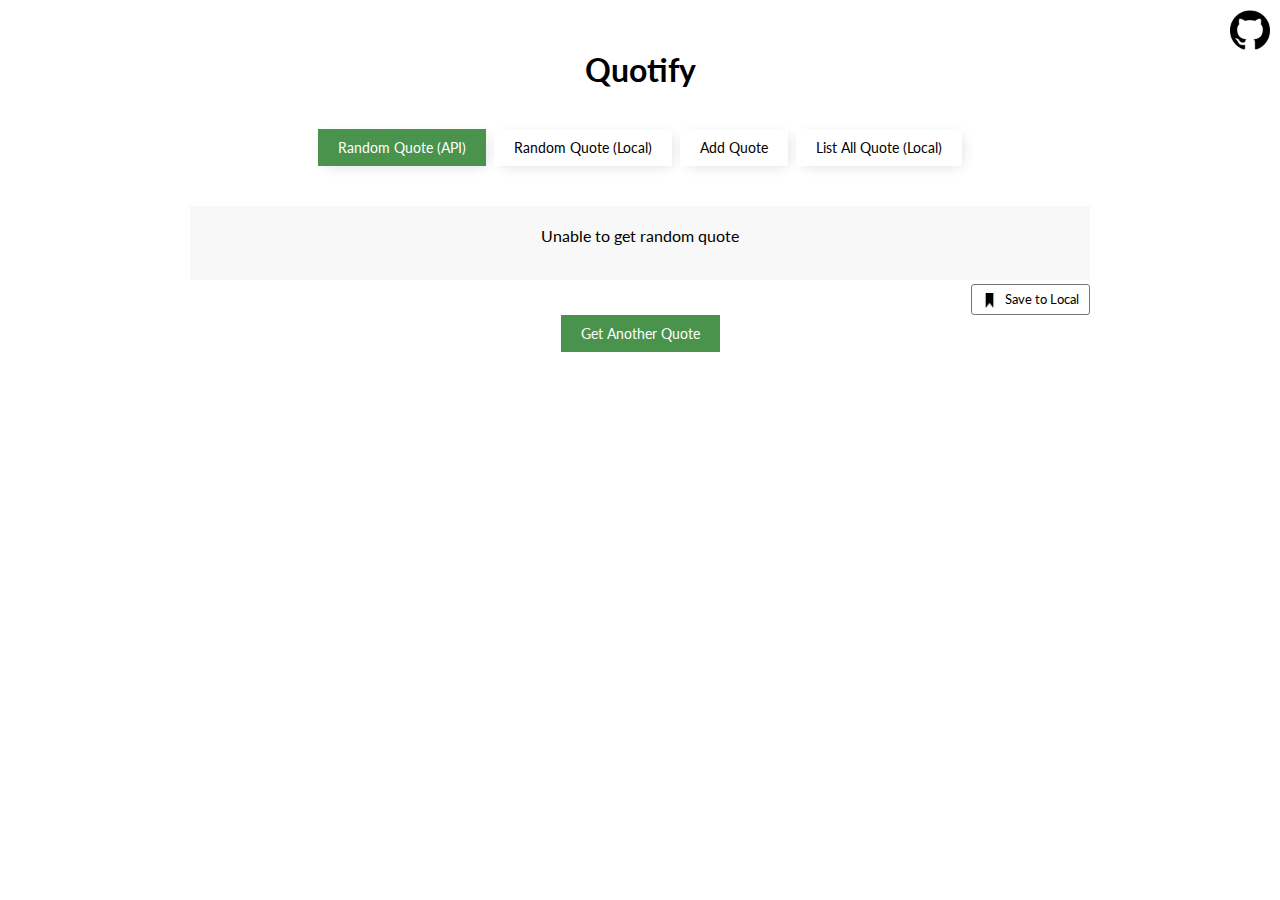
<file: quotify/index.html>
<!DOCTYPE html>
<html>
<head>
	<title>Random Quote - API</title>
	<meta charset="UTF-8">
    <meta name="viewport" content="width=device-width, initial-scale=1, shrink-to-fit=no">
	<link href="https://fonts.googleapis.com/css?family=Lato:400,700,900" rel="stylesheet">
	<link rel="stylesheet" href="style.css">
</head>
<body class="randomApiQuotes">

	<h1>Quotify</h1>

	<a href="https://github.com/baantyy/quotify" target="_blank" class="github" title="Github">
		<img src="github-logo.png">
	</a>

	<ul class="links">
		<li><a class="active" href="index.html">Random Quote (API)</a></li>
		<li><a href="random-local-quote.html">Random Quote (Local)</a></li>
		<li><a href="add-quote.html">Add Quote</a></li>
		<li><a href="all-local-quotes.html">List All Quote (Local)</a></li>
	</ul>

	<div class="quoteList">
		<div class="quoteItem">
			<p class="quote" id="quote"></p>
			<p class="author" id="author"></p>
			<img id="imgLoader" src="img_loader.gif">			
			<a href="" class="saveToLocal" id="saveToLocal">
				<img src="tag.png"> <span id="saveToLocalText">Save to Local</span>
			</a>
		</div>
	</div>
	
	<div class="btnGroup">
		<button class="getQuote" id="randomQuoteBtn">Get Another Quote</button>
	</div>

	<script src="script.js"></script>

</body>
</html>
</file>
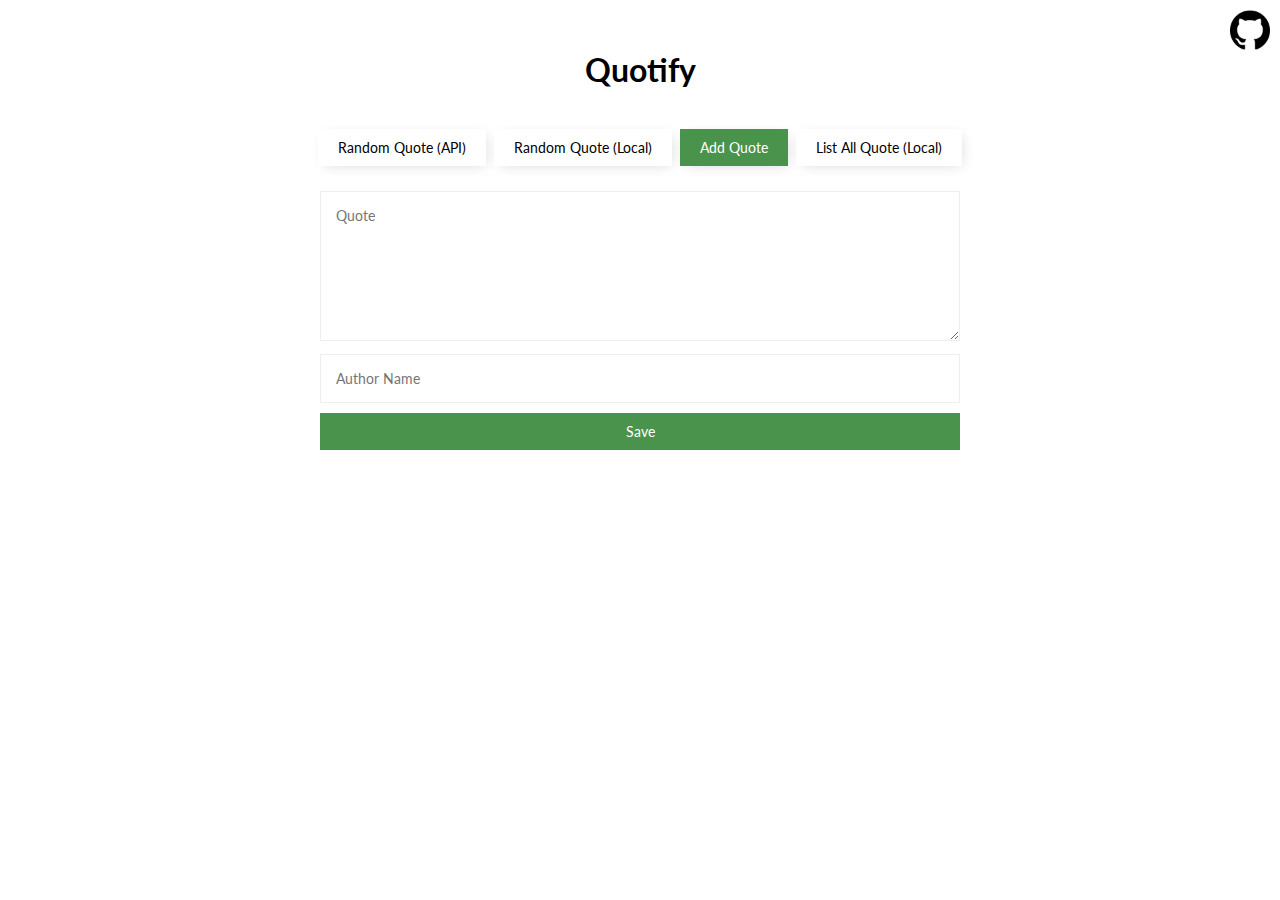
<file: quotify/add-quote.html>
<!DOCTYPE html>
<html>
<head>
	<title>Add Quote</title>
	<meta charset="UTF-8">
    <meta name="viewport" content="width=device-width, initial-scale=1, shrink-to-fit=no">
	<link href="https://fonts.googleapis.com/css?family=Lato:400,700,900" rel="stylesheet">
	<link rel="stylesheet" href="style.css">
</head>
<body class="addQuote">

	<h1>Quotify</h1>

	<a href="https://github.com/baantyy/quotify" target="_blank" class="github" title="Github">
		<img src="github-logo.png">
	</a>

	<ul class="links">
		<li><a href="index.html">Random Quote (API)</a></li>
		<li><a href="random-local-quote.html">Random Quote (Local)</a></li>
		<li><a class="active" href="add-quote.html">Add Quote</a></li>
		<li><a href="all-local-quotes.html">List All Quote (Local)</a></li>
	</ul>

	<form class="quoteForm" id="quoteForm">
		<textarea placeholder="Quote" id="quote"></textarea>
		<p class="status d-none" id="quoteError"></p>

		<input type="text" placeholder="Author Name" id="author">
		<p class="status d-none" id="authorError"></p>

		<button class="getQuote" id="saveQuoteBtn">Save</button>
		<p class="status d-none" id="formStatus"></p>
	</form>

	<script src="script.js"></script>

</body>
</html>
</file>
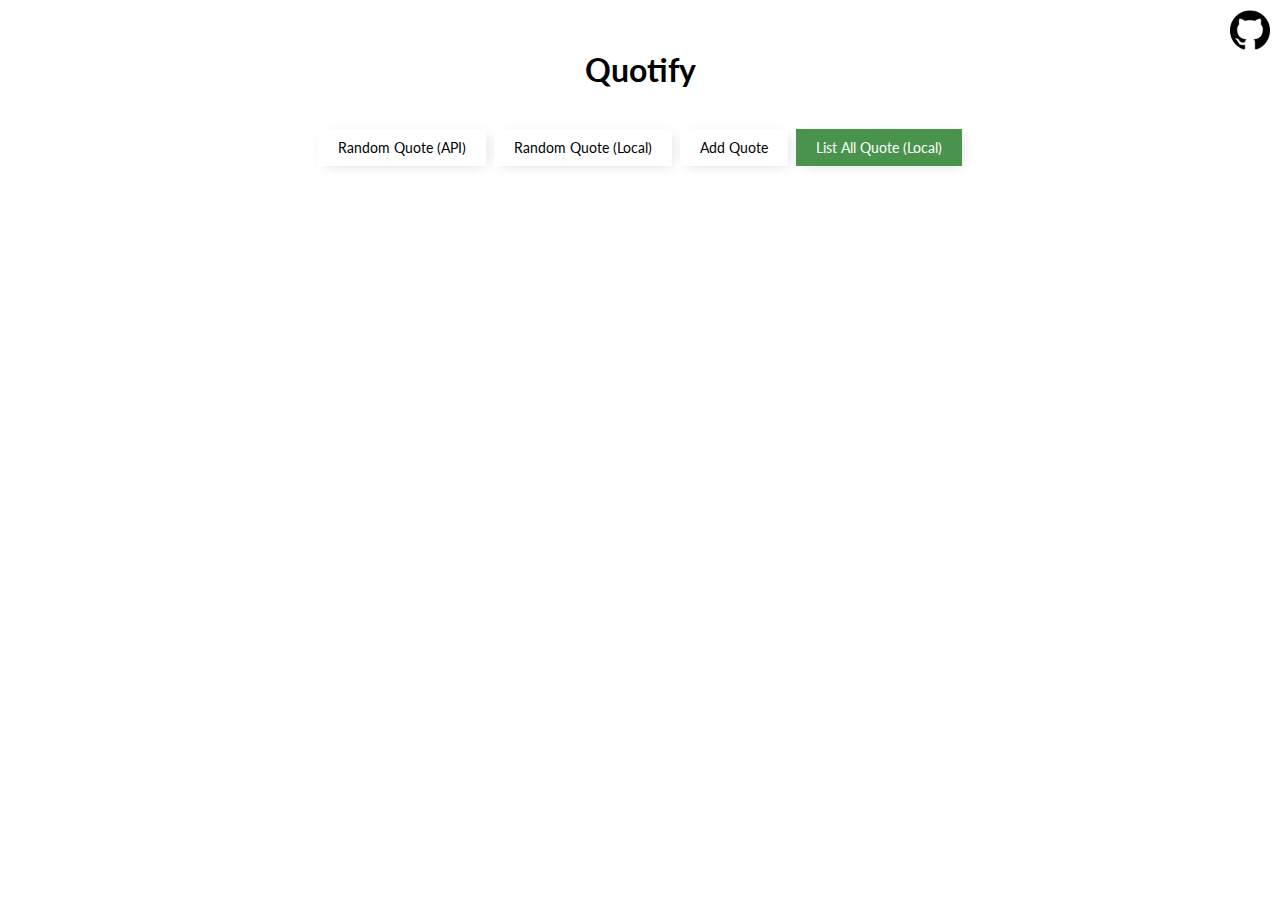
<file: quotify/all-local-quotes.html>
<!DOCTYPE html>
<html>
<head>
	<title>All Quotes - LOCAL</title>
	<meta charset="UTF-8">
    <meta name="viewport" content="width=device-width, initial-scale=1, shrink-to-fit=no">
	<link href="https://fonts.googleapis.com/css?family=Lato:400,700,900" rel="stylesheet">
	<link rel="stylesheet" href="style.css">
</head>
<body class="listAllQuotes">

	<h1>Quotify</h1>

	<a href="https://github.com/baantyy/quotify" target="_blank" class="github" title="Github">
		<img src="github-logo.png">
	</a>

	<ul class="links">
		<li><a href="index.html">Random Quote (API)</a></li>
		<li><a href="random-local-quote.html">Random Quote (Local)</a></li>
		<li><a href="add-quote.html">Add Quote</a></li>
		<li><a class="active" href="all-local-quotes.html">List All Quote (Local)</a></li>
	</ul>
	
	<div class="quoteList" id="quoteList"></div>

	<script src="script.js"></script>

</body>
</html>
</file>
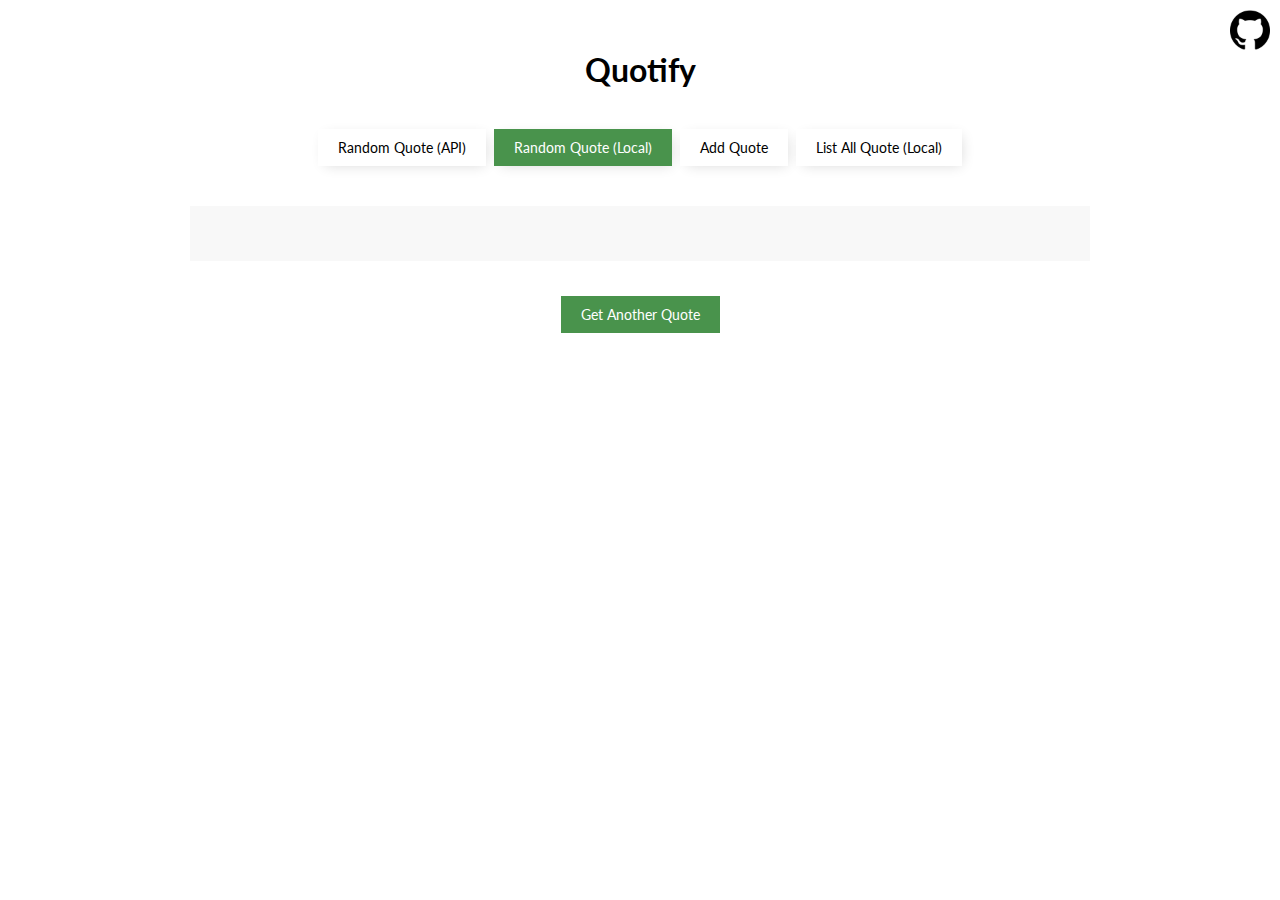
<file: quotify/random-local-quote.html>
<!DOCTYPE html>
<html>
<head>
	<title>Random Quote - LOCAL</title>
	<meta charset="UTF-8">
    <meta name="viewport" content="width=device-width, initial-scale=1, shrink-to-fit=no">
	<link href="https://fonts.googleapis.com/css?family=Lato:400,700,900" rel="stylesheet">
	<link rel="stylesheet" href="style.css">
</head>
<body class="randomLocalQuotes">

	<h1>Quotify</h1>

	<a href="https://github.com/baantyy/quotify" target="_blank" class="github" title="Github">
		<img src="github-logo.png">
	</a>

	<ul class="links">
		<li><a href="index.html">Random Quote (API)</a></li>
		<li><a class="active" href="random-local-quote.html">Random Quote (Local)</a></li>
		<li><a href="add-quote.html">Add Quote</a></li>
		<li><a href="all-local-quotes.html">List All Quote (Local)</a></li>
	</ul>

	<div class="quoteList">
		<div class="quoteItem">
			<p class="quote" id="quote"></p>
			<p class="author" id="author"></p>
		</div>
	</div>
	
	<div class="btnGroup">
		<button class="getQuote" id="randomQuoteBtn">Get Another Quote</button>
	</div>

	<script src="script.js"></script>

</body>
</html>
</file>
<file: quotify/style.css>
*{
	box-sizing: border-box;
	font-family: 'Lato', sans-serif;
	padding: 0;
	margin: 0;
}
body{	
	text-align: center;	
	margin: 50px 0;
}
h1{
	margin-bottom: 35px;
}
.links{
	width: 100%;
	display: inline-block;
}
.links li{
	display: inline-block;
	margin: 5px 2px;
}
.links a{
	font-size: 14px;
	text-decoration: none !important;
	color: #000000;
	background: white;
	padding: 10px 20px;
	box-shadow: 3px 3px 14px -4px #d7d7d7;
	display: block;
}
.links a:active{
	transform: translate(0px,2px);
	box-shadow: 0 0 14px -4px #d7d7d7;
}
.links a.active{
	color: white;
	background: #49934c;
}
.quoteList{
	margin: 35px 0;
	position: relative;
}
.quoteItem{
	width: 900px;
	max-width: 95%;
	background: #f8f8f8;
	margin: 0 auto 10px;
	padding: 20px;
	position: relative;
}
p.quote{
	font-size: 16px;
	margin-bottom: 15px;
}
p.author{
	font-size: 14px;
	font-weight: bold;
}
.btnGroup{

}
button.getQuote{
	background: #49934c;
	padding: 10px 20px;
	font-size: 14px;
	cursor: pointer;
	outline: 0;
	border: 0;
	color: white;
}
button.getQuote.cancel{
	background: white;
	color: black;
    border: 1px solid #ddd;
    padding: 9px 20px;
    margin-left: 10px;
}
#imgLoader{
	width: 50px;
	margin: -15px 0 0 0;
}
.d-none{
	display: none !important; 
}
.saveToLocal{
	position: absolute;
	right: 0;
	bottom: -35px;
	border: 1px solid #767676;
	padding: 6px 10px;
	font-size: 13px;
	color: black;
	text-decoration: none !important;
	border-radius: 3px;
}
.saveToLocal img{	
	height: 15px;	
	vertical-align: middle;	
	margin: 0 5px 0 0;
}
.saveToLocal.saved{
	opacity: 0.5;
}
.quoteForm{
	width: 640px;
	max-width: 95%;
	margin: 20px auto 0;
}
.quoteForm textarea,
.quoteForm input{
	width: 100%;
	padding: 15px;
	border: 1px solid #eee;
	margin-bottom: 10px;
	outline: 0;
	font-size: 14px;
}
.quoteForm textarea{
	min-height: 150px;
}
.quoteForm button{
	width: 100%;
	margin-bottom: 10px;
}
.status{
	font-size: 14px;
	text-align: left;
	margin: 0 0 10px;
}
.error{
	color: #F44336;
}
.success{	
	color: #4CAF50;
}
.action{
	position: absolute;
	right: 5px;
	bottom: 5px;
}
.action button{	
	border: 0;	
	cursor: pointer;	
	margin: 0 4px;	
	padding: 0;	
	background: transparent;
	outline: 0;
}
.action button img{
	width: 17px;
}
.updatebtn{
	text-align: left;
}
.updatebtn button{
	width: auto !important;
}
.github{
	position: absolute;
	right: 10px;
	top: 10px;
	display: block;
}
.github img{
	width: 40px;
}
@media screen and (max-width:576px){
	.saveToLocal{
		right: 50%;
	    transform: translate(50%,0);
	    bottom: -41px;
	}
	.quoteList{
		margin: 5px 0 50px;
	}
	.github img{
		width: 30px;
	}
}
</file>
